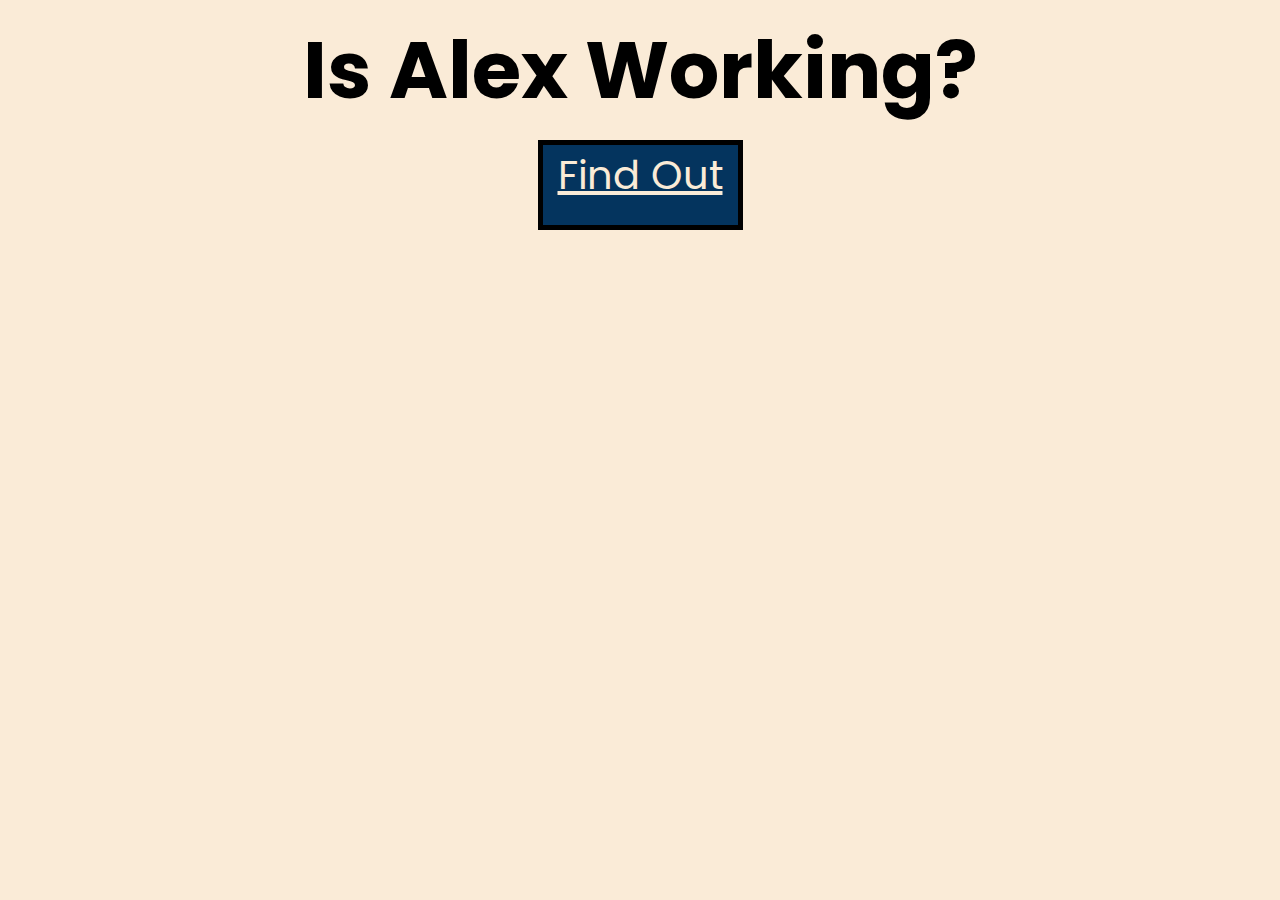
<file: index.html>
<!DOCTYPE html>
<html lang="en">
    <head>
        <meta charset="utf-8">
        <title>Is Alex Working?</title>
        <link rel="icon" href="favicon.png">
        <link rel="preconnect" href="https://fonts.googleapis.com">
        <link rel="preconnect" href="https://fonts.gstatic.com" crossorigin>
        <link href="https://fonts.googleapis.com/css2?family=Poppins&display=swap" rel="stylesheet">
        <style>
            html, body {
                margin: 0;
                padding: 0;
            }

            html {
                background-color: antiquewhite;
                font-family: 'Poppins', sans-serif;
                
            }

            body {
                background-color: antiquewhite;
                width: 60%;
                min-width: 800px;
                margin: 0 auto;
            }

            h1, p {
                text-align: center;
                margin: 0;
                padding: 10px;
            }

            h1 {
                font-size: 500%;
            }

            a {
                color: antiquewhite;
                font-size: 250%;
            }

            .box {
                width: fit-content;
                margin: auto;
                padding: 0px 15px;
                background-color: rgb(4, 52, 94);
                border: 5px solid black;
            }
        </style>

    </head>
    <body>
        <header>
            <h1>Is Alex Working?</h1>
        </header>

        <main>
            <div class="box">
                <a href="busy.html">Find Out</p>
            </div>
        </main>
        
    </body>
</html>
</file>
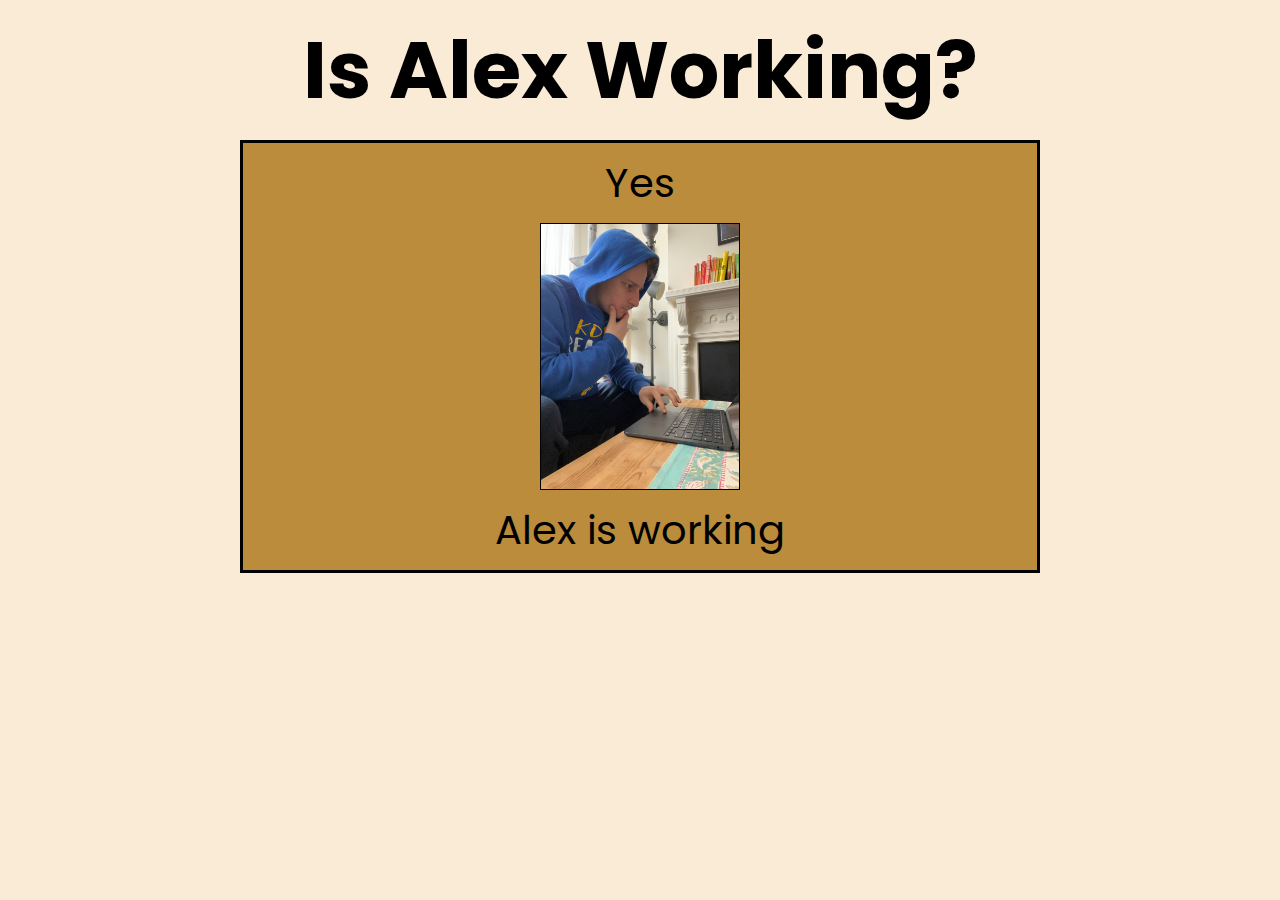
<file: busy.html>
<!DOCTYPE html>
<html lang="en">
    <head>
        <meta charset="utf-8">
        <title>Yes!</title>
        <link rel="icon" href="favicon.png">
        <link rel="preconnect" href="https://fonts.googleapis.com">
        <link rel="preconnect" href="https://fonts.gstatic.com" crossorigin>
        <link href="https://fonts.googleapis.com/css2?family=Poppins&display=swap" rel="stylesheet">
        <style>
            html, body {
                margin: 0;
                padding: 0;
        }

        html {
            background-color: antiquewhite;
            font-family: 'Poppins', sans-serif;            
        }

        main {
            background-color: rgb(186, 140, 59);
            border: 3px solid black;
        }

        body {
            background-color: antiquewhite;
            width: 60%;
            min-width: 800px;
            margin: 0 auto;
        }

        main img {
            display: block;
            max-width: 25%;
            margin: 0 auto;
            border: 1px solid black;
        }

        h1, p {
            text-align: center;
            margin: 0;
            padding: 10px;
        }

        h1 {
            font-size: 500%;
        }

        p {
            font-size: 250%;
        }
        </style>

    </head>
    <body>
        <header>
            <h1>Is Alex Working?</h1>
        </header>

        <main>
           <p>Yes</p>
            <img src="working.JPG" alt="a man working at a laptop" title="workworkwork">
            <p>Alex is working</p>
        </main>
    </body>
</html>
</file>
